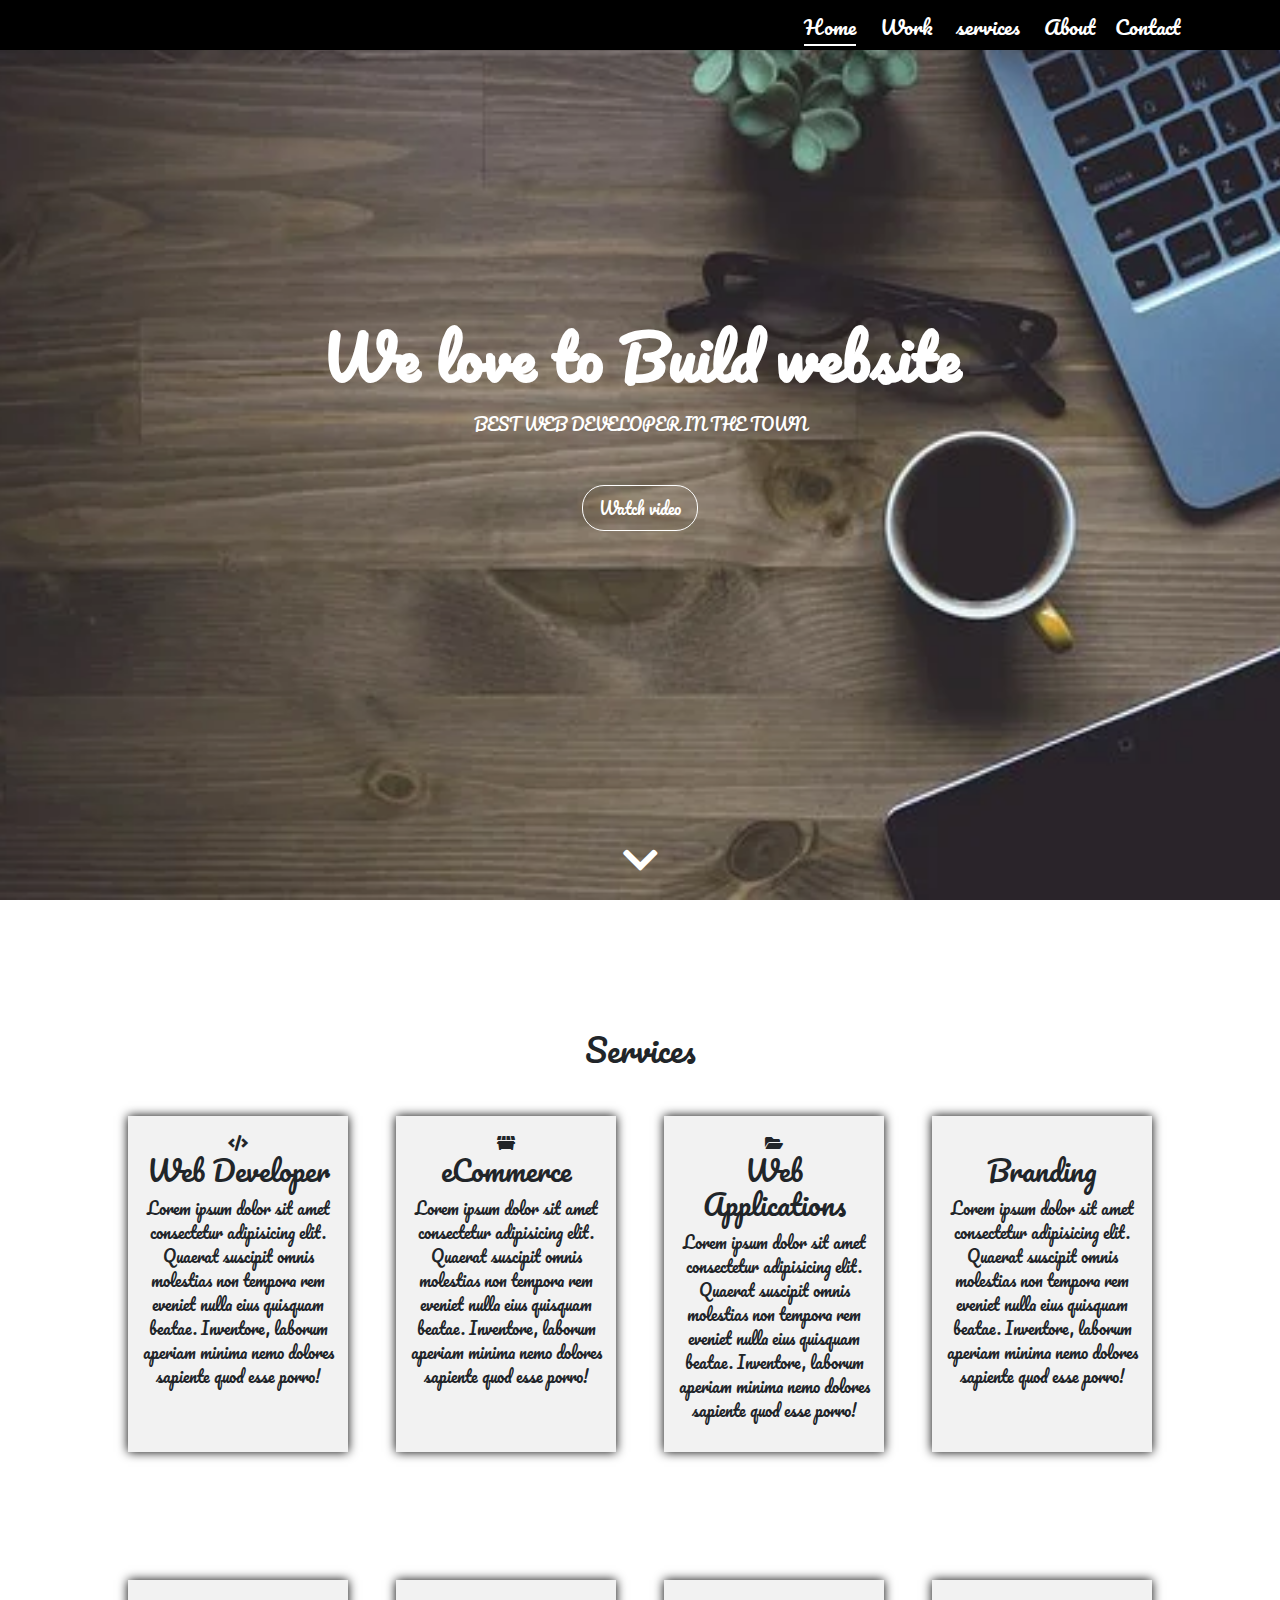
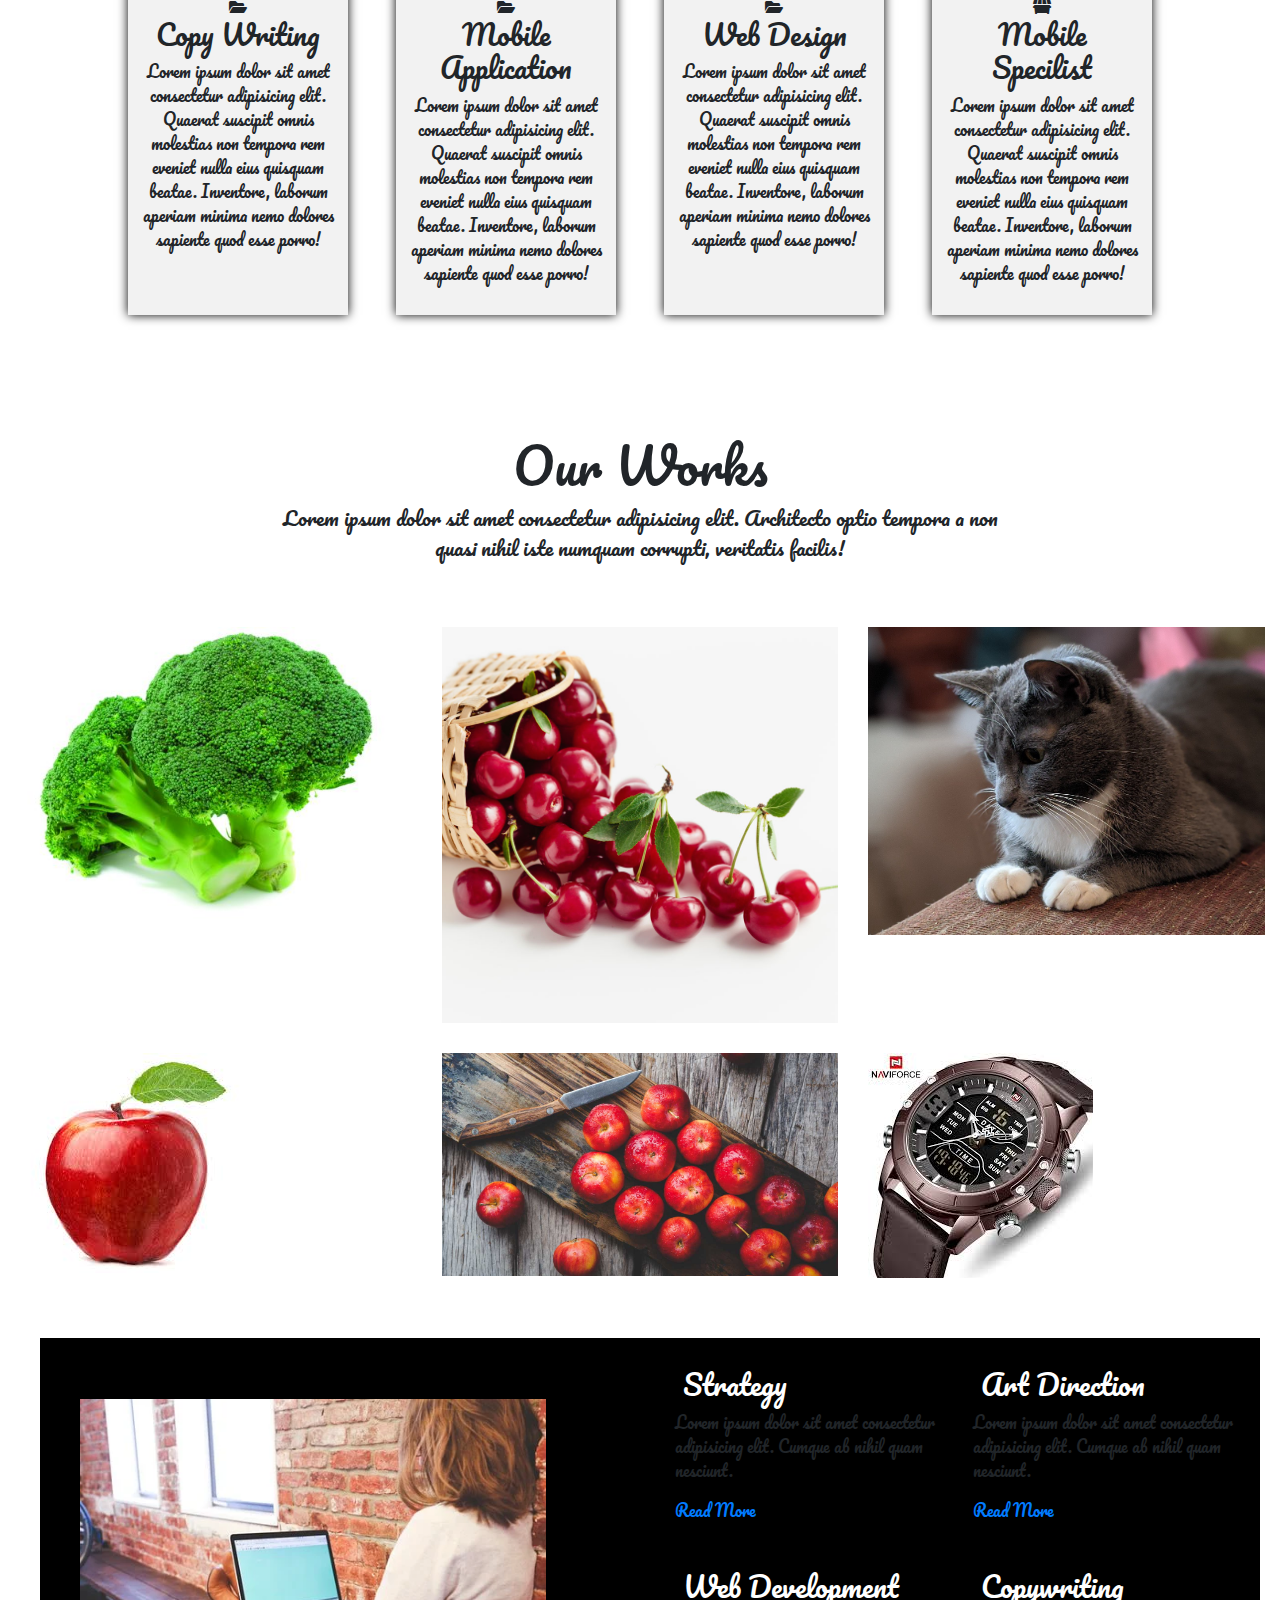
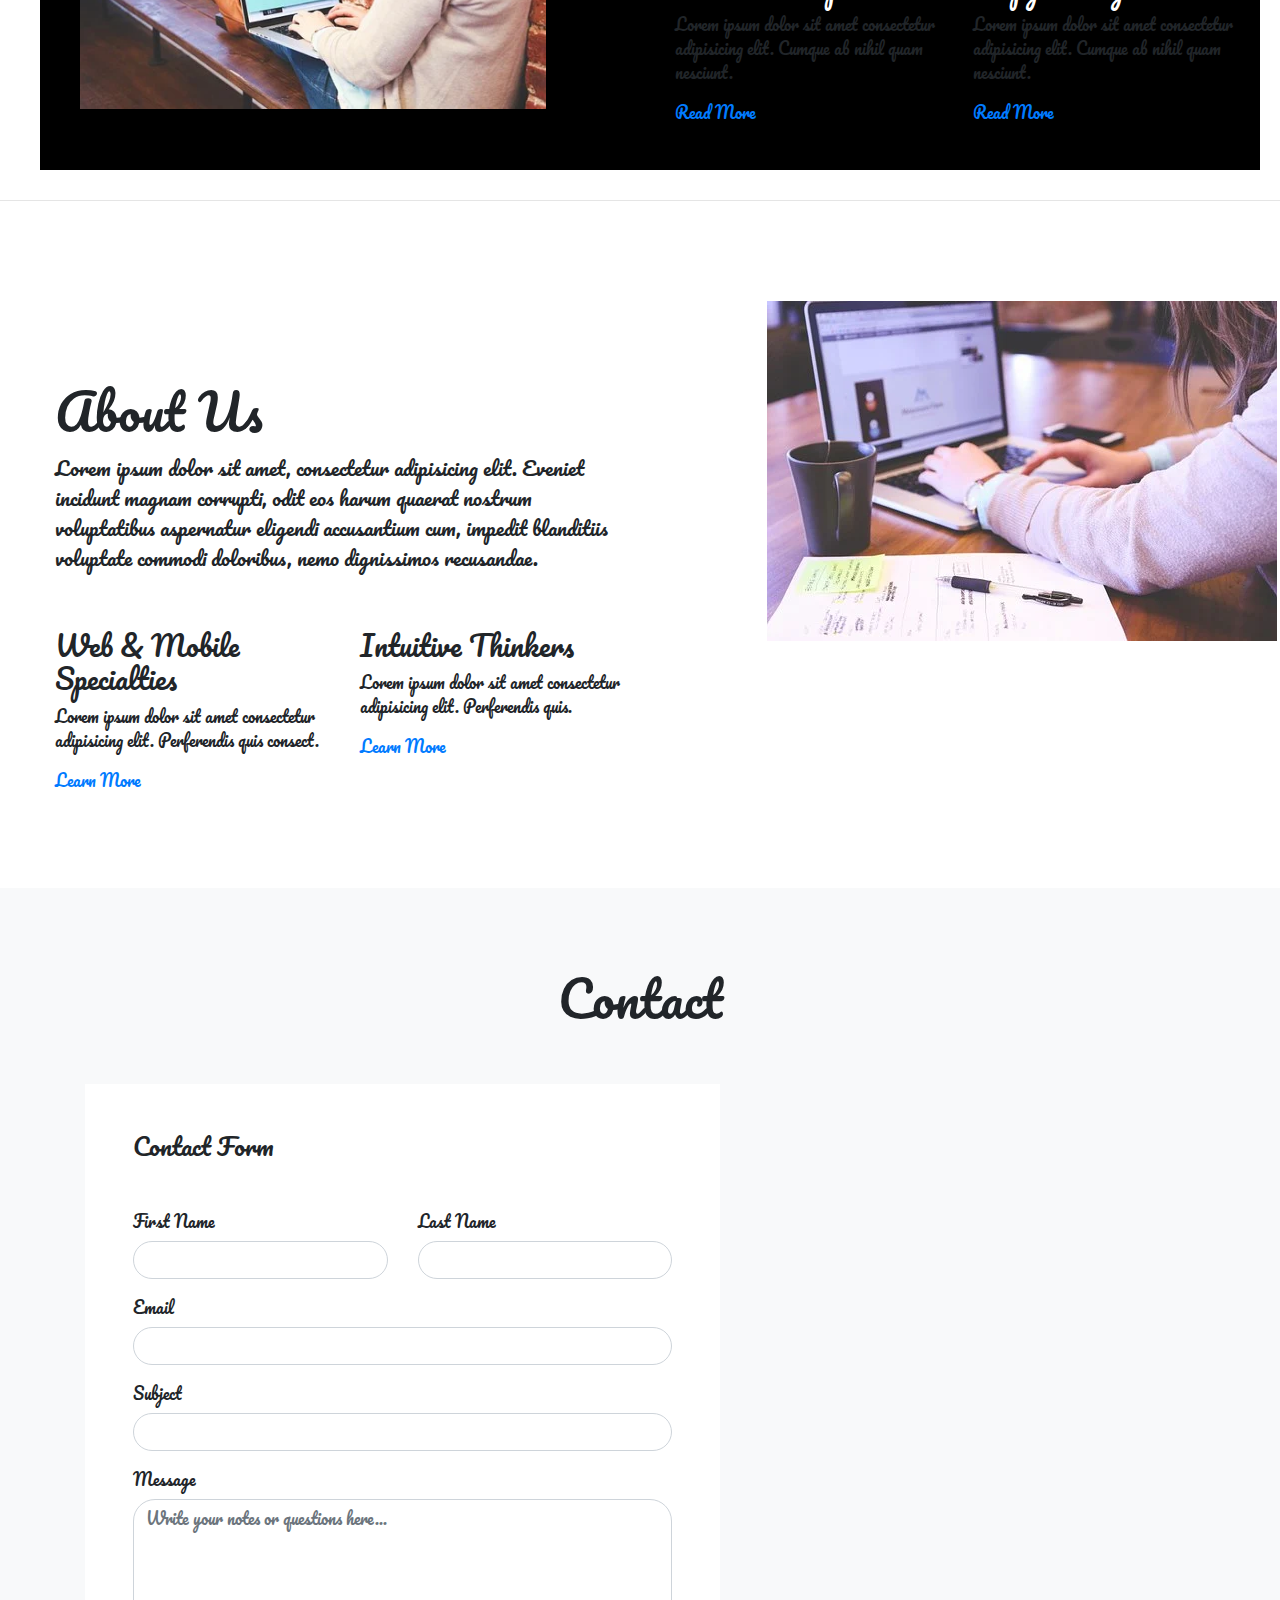
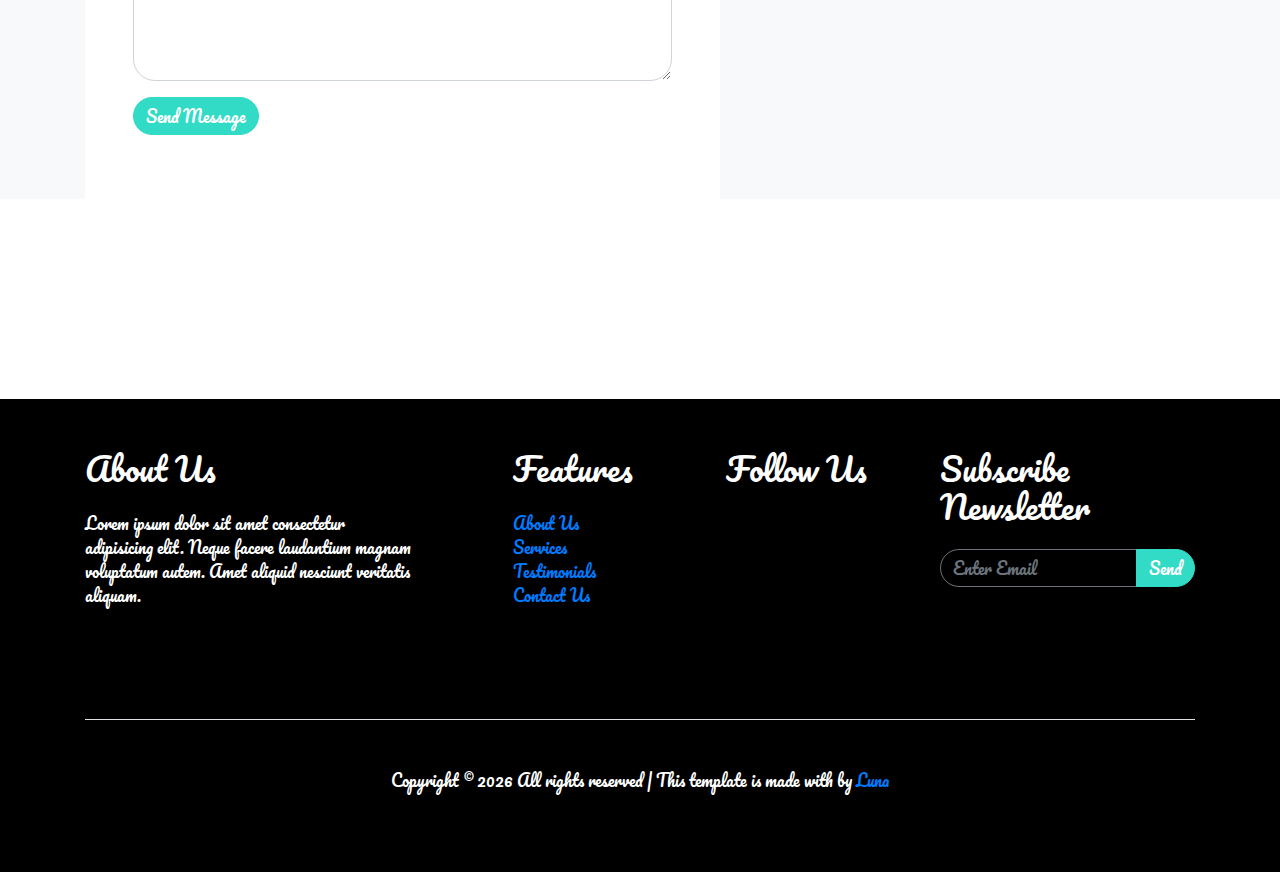
<file: index.html>
<!DOCTYPE html>
<html lang="en">

<head>
    <meta charset="UTF-8">
    <meta name="viewport" content="width=device-width, initial-scale=1.0">
    <title>personal website</title>

    <link rel="stylesheet" href="https://stackpath.bootstrapcdn.com/bootstrap/4.5.2/css/bootstrap.min.css"
        integrity="sha384-JcKb8q3iqJ61gNV9KGb8thSsNjpSL0n8PARn9HuZOnIxN0hoP+VmmDGMN5t9UJ0Z" crossorigin="anonymous">
    <link rel="stylesheet" href="css/all.min.css">
    <link rel="stylesheet" href="css/fontawesome.min.css">
    <link rel="stylesheet" href="style.css">
</head>

<body>
    <header>

        <div class="nav-container">

            <ul>

                <li>
                    <a href="index.html" class="active">Home</a>
                </li>

                <li>
                    <a href="work.html">Work</a>
                </li>

                <li>
                    <a href="services.html">services</a>
                </li>

                <li>
                    <a href="about.html">About</a>


                <li>
                    <a href="contact.html">Contact</a>
                </li>
            </ul>
        </div>
    </header>
    <!-- end of header -->


    <div id="container-bg">
        <div class="content-wrapper">
            <h1 class="main">We love to Build website</h1>
            <p class="text">Best Web Developer In the Town</p>
            <a href="about.html">Watch video</a>
        </div>
        <div class="btn-down">
            <a href="#introduction-section">
                <i class="fas fa-chevron-down"></i>
            </a>

        </div>
    </div>


    <!-- services section -->
    <div id="services-section">
        <h2>Services</h2>


    </div>

    <div id="grid-layout-44">
        <div>
            <i class="fas fa-code"></i>
            <h3>Web Developer</h3>
            <p>Lorem ipsum dolor sit amet consectetur adipisicing elit. Quaerat suscipit omnis molestias non tempora rem
                eveniet nulla eius quisquam beatae. Inventore, laborum aperiam minima nemo dolores sapiente quod esse
                porro!</p>
        </div>

        <div>
            <i class="fas fa-dumpster"></i>
            <h3>eCommerce</h3>
            <p>Lorem ipsum dolor sit amet consectetur adipisicing elit. Quaerat suscipit omnis molestias non tempora rem
                eveniet nulla eius quisquam beatae. Inventore, laborum aperiam minima nemo dolores sapiente quod esse
                porro!</p>
        </div>

        <div>
            <i class="fas fa-folder-open"></i>
            <h3>Web Applications</h3>
            <p>Lorem ipsum dolor sit amet consectetur adipisicing elit. Quaerat suscipit omnis molestias non tempora rem
                eveniet nulla eius quisquam beatae. Inventore, laborum aperiam minima nemo dolores sapiente quod esse
                porro!</p>
        </div>

        <div>
            <i class="fad fa-folder-open"></i>
            <h3>Branding</h3>
            <p>Lorem ipsum dolor sit amet consectetur adipisicing elit. Quaerat suscipit omnis molestias non tempora rem
                eveniet nulla eius quisquam beatae. Inventore, laborum aperiam minima nemo dolores sapiente quod esse
                porro!</p>
        </div>

        <div>
            <i class="fas fa-folder-open"></i>
            <h3>Copy Writing</h3>
            <p>Lorem ipsum dolor sit amet consectetur adipisicing elit. Quaerat suscipit omnis molestias non tempora rem
                eveniet nulla eius quisquam beatae. Inventore, laborum aperiam minima nemo dolores sapiente quod esse
                porro!</p>
        </div>
        <div>
            <i class="fas fa-folder-open"></i>
            <h3>Mobile Application </h3>
            <p>Lorem ipsum dolor sit amet consectetur adipisicing elit. Quaerat suscipit omnis molestias non tempora rem
                eveniet nulla eius quisquam beatae. Inventore, laborum aperiam minima nemo dolores sapiente quod esse
                porro!</p>
        </div>
        <div>
            <i class="fas fa-folder-open"></i>
            <h3>Web Design</h3>
            <p>Lorem ipsum dolor sit amet consectetur adipisicing elit. Quaerat suscipit omnis molestias non tempora rem
                eveniet nulla eius quisquam beatae. Inventore, laborum aperiam minima nemo dolores sapiente quod esse
                porro!</p>
        </div>
        <div>
            <i class="fas fa-dumpster"></i>
            <h3>Mobile Specilist</h3>
            <p>Lorem ipsum dolor sit amet consectetur adipisicing elit. Quaerat suscipit omnis molestias non tempora rem
                eveniet nulla eius quisquam beatae. Inventore, laborum aperiam minima nemo dolores sapiente quod esse
                porro!</p>
        </div>




    </div>
    <!-- end of services  -->

    <section class="site-section">
        <div class="container">
            <div class="row mb-5 justify-content-center">
                <div class="col-md-8 text-center">
                    <h2 class="text-black h1 site-section-heading text-center">Our Works</h2>
                    <p class="lead">Lorem ipsum dolor sit amet consectetur adipisicing elit. Architecto optio tempora a
                        non quasi nihil iste numquam corrupti, veritatis facilis!</p>
                </div>
            </div>
        </div>
        <div class="container-fluid">
            <div class="row">
                <div class="col-md-6 col-lg-4">
                    <a href="img/7.jpg" class="media-1" data-fancybox="gallery">
                        <img src="img/7.jpg" alt="Image" class="img-fluid">
                        <div class="media-1-content">
                            <h2>brocoli</h2>
                            <span class="category">web application</span>
                        </div>
                    </a>
                </div>

                <div class="col-md-6 col-lg-4">
                    <a href="img/11.jpg" class="media-1" data-fancybox="gallery">
                        <img src="img/11.jpg" alt="Image" class="img-fluid">
                        <div class="media-1-content">
                            <h2>cherry</h2>
                            <span class="category">web application</span>
                        </div>
                    </a>
                </div>


                <div class="col-md-6 col-lg-4">
                    <a href="img/2.jpeg" class="media-1" data-fancybox="gallery">
                        <img src="img/2.jpeg" alt="Image" class="img-fluid">
                        <div class="media-1-content">
                            <h2>cat</h2>
                            <span class="category">web application</span>
                        </div>
                    </a>
                </div>

                <div class="col-md-6 col-lg-4">
                    <a href="img/3.jpg" class="media-1" data-fancybox="gallery">
                        <img src="img/3.jpg" alt="Image" class="img-fluid">
                        <div class="media-1-content">
                            <h2>Apple</h2>
                            <span class="category">web application</span>
                        </div>
                    </a>
                </div>

                <div class="col-md-6 col-lg-4">
                    <a href="img/4.jpg" class="media-1" data-fancybox="gallery">
                        <img src="img/4.jpg" alt="Image" class="img-fluid">
                        <div class="media-1-content">
                            <h2>Red apple</h2>
                            <span class="category">web application</span>
                        </div>
                    </a>
                </div>

                <div class="col-md-6 col-lg-4">
                    <a href="img/6.jpg" class="media-1" data-fancybox="gallery">
                        <img src="img/6.jpg" alt="Image" class="img-fluid">
                        <div class="media-1-content">
                            <h2>Design material</h2>
                            <span class="category">web application</span>
                        </div>
                    </a>
                </div>




            </div>
        </div>
    </section>
    <!-- end of work section -->



    <section class="section ft-feature-1">
        <div class="container-bg">
            <div class="row align-items-stretch">
                <div class="col-12 bg-black w-100 ft-feature-1-content">
                    <div class="row align-items-center">
                        <div class="col-lg-5">
                            <img src="img/pic3.webp" alt="Image" class="img-fluid mb-4 mb-lg-0">
                        </div>

                        <div class="col-lg-3 ml-auto">
                            <div class="mb-5">
                                <h3 class="d-flex align-items-center"><span
                                        class="icon icon-beach_access mr-2"></span><span>Strategy</span></h3>
                                <p>Lorem ipsum dolor sit amet consectetur adipisicing elit. Cumque ab nihil quam
                                    nesciunt.</p>
                                <p><a href="#">Read More</a></p>
                            </div>

                            <div>
                                <h3 class="d-flex align-items-center"><span
                                        class="icon icon-build mr-2"></span><span>Web Development</span></h3>
                                <p>Lorem ipsum dolor sit amet consectetur adipisicing elit. Cumque ab nihil quam
                                    nesciunt.</p>
                                <p><a href="#">Read More</a></p>
                            </div>

                        </div>
                        <div class="col-lg-3">
                            <div class="mb-5">
                                <h3 class="d-flex align-items-center"><span
                                        class="icon icon-format_paint mr-2"></span><span>Art Direction</span></h3>
                                <p>Lorem ipsum dolor sit amet consectetur adipisicing elit. Cumque ab nihil quam
                                    nesciunt.</p>
                                <p><a href="#">Read More</a></p>
                            </div>

                            <div>
                                <h3 class="d-flex align-items-center"><span
                                        class="icon icon-question_answer mr-2"></span><span>Copywriting</span></h3>
                                <p>Lorem ipsum dolor sit amet consectetur adipisicing elit. Cumque ab nihil quam
                                    nesciunt.</p>
                                <p><a href="#">Read More</a></p>
                            </div>
                        </div>
                    </div>
                </div>
            </div>
    </section>
    <!-- end of this section -->

    <hr>
    <div class="site-section" id="about-section">
        <div class="container-fluid">
            <div class="row mb-5">
                <div class="col-md-5 ml-auto ml-5 order-md-2" data-aos="fade">
                    <img src="img/pic2.webp" alt="Image" class="img-fluid-rounded">
                </div>
                <div class="col-md-6 order-md-1" data-aos="fade">

                    <div class="row">

                        <div class="col-12">
                            <div class="text-left pb-1">
                                <h2 class="text-black h1 site-section-heading">About Us</h2>

                            </div>
                        </div>
                        <div class="col-12 mb-4">
                            <p class="lead">Lorem ipsum dolor sit amet, consectetur adipisicing elit. Eveniet incidunt
                                magnam corrupti, odit eos harum quaerat nostrum voluptatibus aspernatur eligendi
                                accusantium cum, impedit blanditiis voluptate commodi doloribus, nemo dignissimos
                                recusandae.</p>
                        </div>
                        <div class="col-md-12 mb-md-5 mb-0 col-lg-6">
                            <div class="unit-4">
                                <div class="unit-4-icon mr-4 mb-3"><span class="text-secondary icon-phonelink"></span>
                                </div>
                                <div>
                                    <h3>Web &amp; Mobile Specialties</h3>
                                    <p>Lorem ipsum dolor sit amet consectetur adipisicing elit. Perferendis quis
                                        consect.</p>
                                    <p class="mb-0"><a href="#">Learn More</a></p>
                                </div>
                            </div>
                        </div>
                        <div class="col-md-12 mb-md-5 mb-0 col-lg-6">
                            <div class="unit-4">
                                <div class="unit-4-icon mr-4 mb-3"><span class="text-secondary icon-extension"></span>
                                </div>
                                <div>
                                    <h3>Intuitive Thinkers</h3>
                                    <p>Lorem ipsum dolor sit amet consectetur adipisicing elit. Perferendis quis.</p>
                                    <p class="mb-0"><a href="#">Learn More</a></p>
                                </div>
                            </div>
                        </div>
                    </div>
                </div>

            </div>
        </div>
    </div>

    <!-- end of about section -->

    <section class="site-section bg-light" id="contact-section">
        <div class="container">
            <div class="row mb-5">
                <div class="col-12 text-center">
                    <h2 class="text-black h1 site-section-heading">Contact</h2>

                </div>
            </div>
            <div class="row">
                <div class="col-md-7 md-5">
                    <form action="#" class="p-5 bg-white">

                        <h2 class="h4 text-black mb-5">Contact Form</h2>

                        <div class="row form-group">
                            <div class="col-md-6 mb-3 mb-md-0">
                                <label class="text-black" for="fname">First Name</label>
                                <input type="text" id="fname" class="form-control">
                            </div>
                            <div class="col-md-6">
                                <label class="text-black" for="lname">Last Name</label>
                                <input type="text" id="lname" class="form-control">
                            </div>
                        </div>

                        <div class="row form-group">

                            <div class="col-md-12">
                                <label class="text-black" for="email">Email</label>
                                <input type="email" id="email" class="form-control">
                            </div>
                        </div>

                        <div class="row form-group">

                            <div class="col-md-12">
                                <label class="text-black" for="subject">Subject</label>
                                <input type="subject" id="subject" class="form-control">
                            </div>
                        </div>

                        <div class="row form-group">
                            <div class="col-md-12">
                                <label class="text-black" for="message">Message</label>
                                <textarea name="message" id="message" cols="30" rows="7" class="form-control"
                                    placeholder="Write your notes or questions here..."></textarea>
                            </div>
                        </div>

                        <div class="row form-group">
                            <div class="col-md-12">
                                <input type="submit" value="Send Message" class="btn btn-primary btn-md text-white">
                            </div>
                        </div>


                    </form>
                </div>
            </div>
        </div>

    </section>
    <!-- end of contact section -->



    <footer class="site-footer" id="footer-section">
        <div class="container">
            <div class="row">
                <div class="col-md-9">
                    <div class="row">
                        <div class="col-md-5">
                            <h2 class="footer-heading mb-4">About Us</h2>
                            <p>Lorem ipsum dolor sit amet consectetur adipisicing elit. Neque facere laudantium magnam
                                voluptatum autem. Amet aliquid nesciunt veritatis aliquam.</p>
                        </div>
                        <div class="col-md-3 ml-auto">
                            <h2 class="footer-heading mb-4">Features</h2>
                            <ul class="list-unstyled">
                                <li><a href="#">About Us</a></li>
                                <li><a href="#">Services</a></li>
                                <li><a href="#">Testimonials</a></li>
                                <li><a href="#">Contact Us</a></li>
                            </ul>
                        </div>
                        <div class="col-md-3">
                            <h2 class="footer-heading mb-4">Follow Us</h2>
                            <a href="#" class="pl-0 pr-3"><span class="icon-facebook"></span></a>
                            <a href="#" class="pl-3 pr-3"><span class="icon-twitter"></span></a>
                            <a href="#" class="pl-3 pr-3"><span class="icon-instagram"></span></a>
                            <a href="#" class="pl-3 pr-3"><span class="icon-linkedin"></span></a>
                        </div>
                    </div>
                </div>
                <div class="col-md-3">
                    <h2 class="footer-heading mb-4">Subscribe Newsletter</h2>
                    <form action="#" method="post">
                        <div class="input-group mb-3">
                            <input type="text" class="form-control border-secondary text-white bg-transparent"
                                placeholder="Enter Email" aria-label="Enter Email" aria-describedby="button-addon2">
                            <div class="input-group-append">
                                <button class="btn btn-primary text-white" type="button"
                                    id="button-addon2">Send</button>
                            </div>
                        </div>
                    </form>
                </div>
            </div>
            <div class="row pt-5 mt-5 text-center">
                <div class="col-md-12">
                    <div class="border-top pt-5">
                        <p>
                            <!-- Link back to Colorlib can't be removed. Template is licensed under CC BY 3.0. -->
                            Copyright &copy;
                            <script>document.write(new Date().getFullYear());</script> All rights reserved | This
                            template is made with <i class="icon-heart text-danger" aria-hidden="true"></i> by <a
                                href="https://colorlib.com" target="_blank">Luna</a>
                            <!-- Link back to Colorlib can't be removed. Template is licensed under CC BY 3.0. -->
                        </p>
                    </div>
                </div>

            </div>
        </div>
    </footer>








    <script src="https://code.jquery.com/jquery-3.5.1.slim.min.js"
        integrity="sha384-DfXdz2htPH0lsSSs5nCTpuj/zy4C+OGpamoFVy38MVBnE+IbbVYUew+OrCXaRkfj"
        crossorigin="anonymous"></script>
    <script src="https://cdn.jsdelivr.net/npm/popper.js@1.16.1/dist/umd/popper.min.js"
        integrity="sha384-9/reFTGAW83EW2RDu2S0VKaIzap3H66lZH81PoYlFhbGU+6BZp6G7niu735Sk7lN"
        crossorigin="anonymous"></script>
    <script src="https://stackpath.bootstrapcdn.com/bootstrap/4.5.2/js/bootstrap.min.js"
        integrity="sha384-B4gt1jrGC7Jh4AgTPSdUtOBvfO8shuf57BaghqFfPlYxofvL8/KUEfYiJOMMV+rV"
        crossorigin="anonymous"></script>
</body>

</html>
</file>
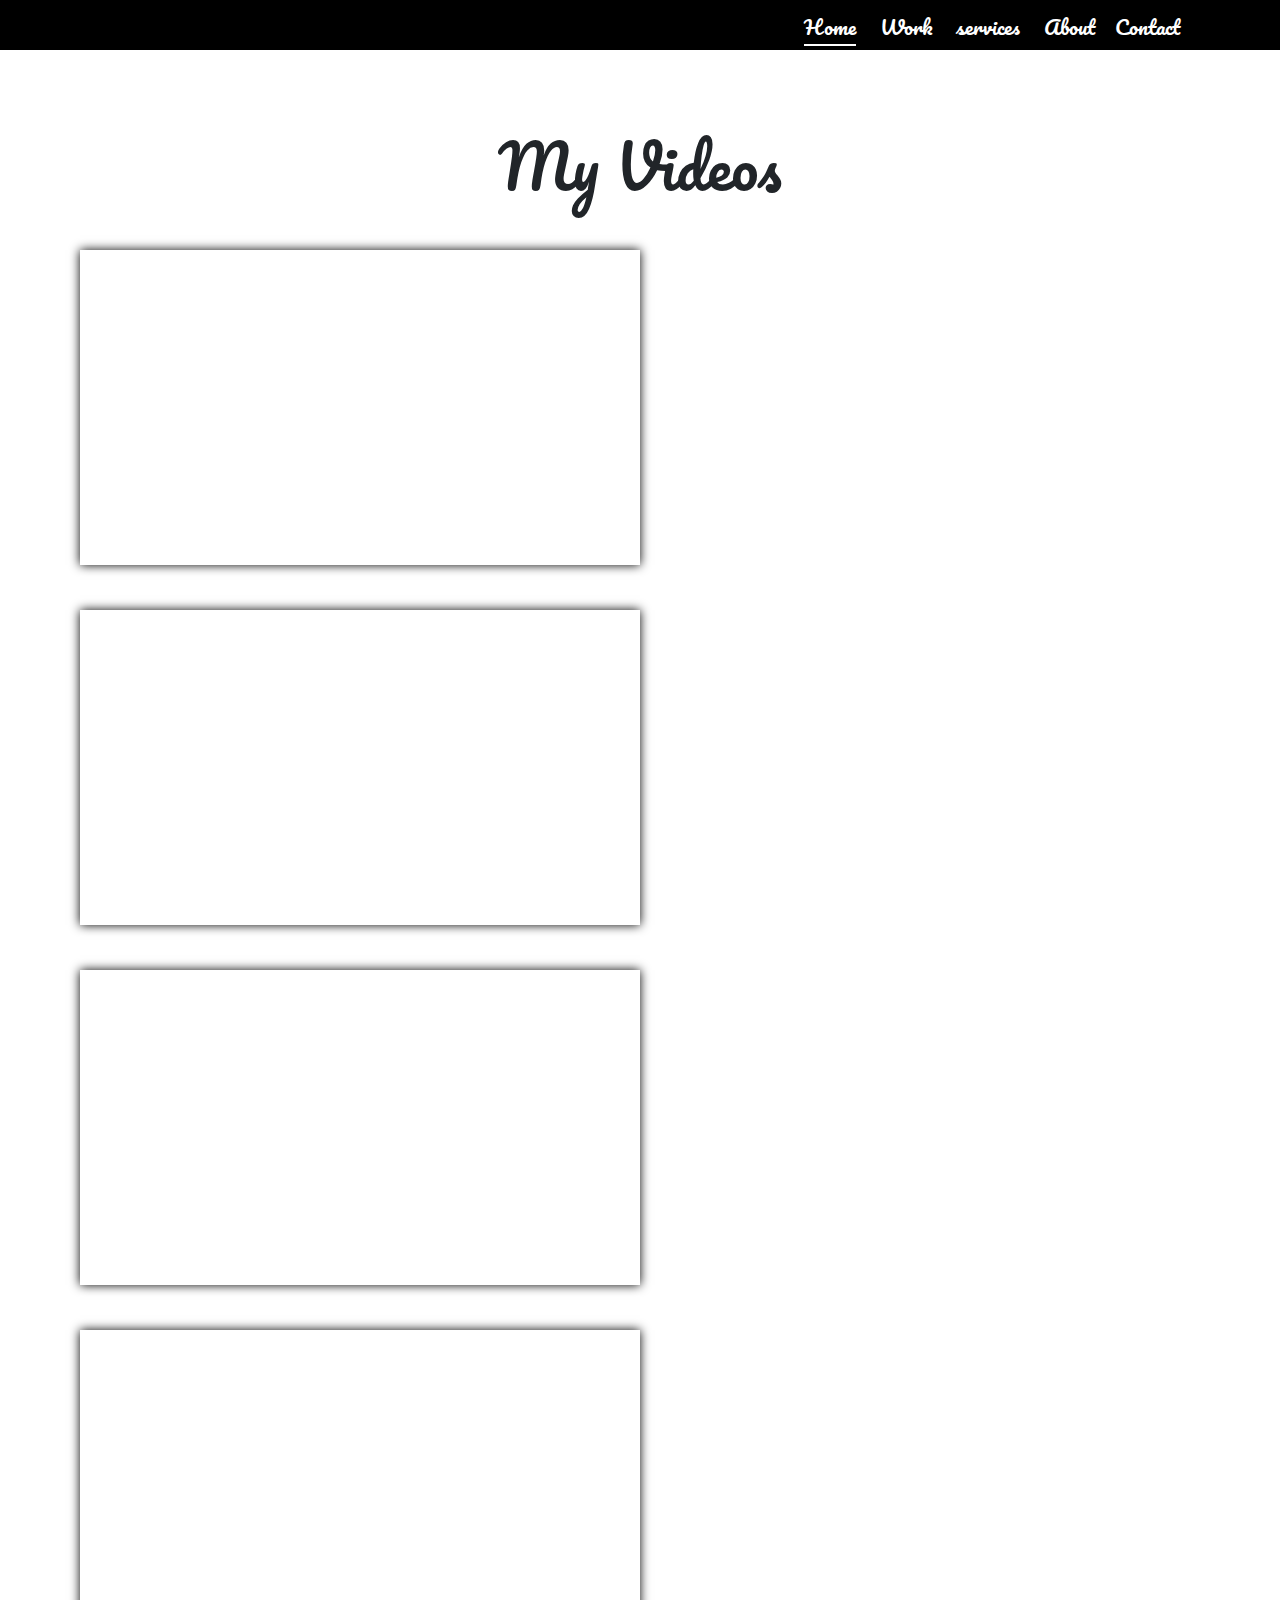
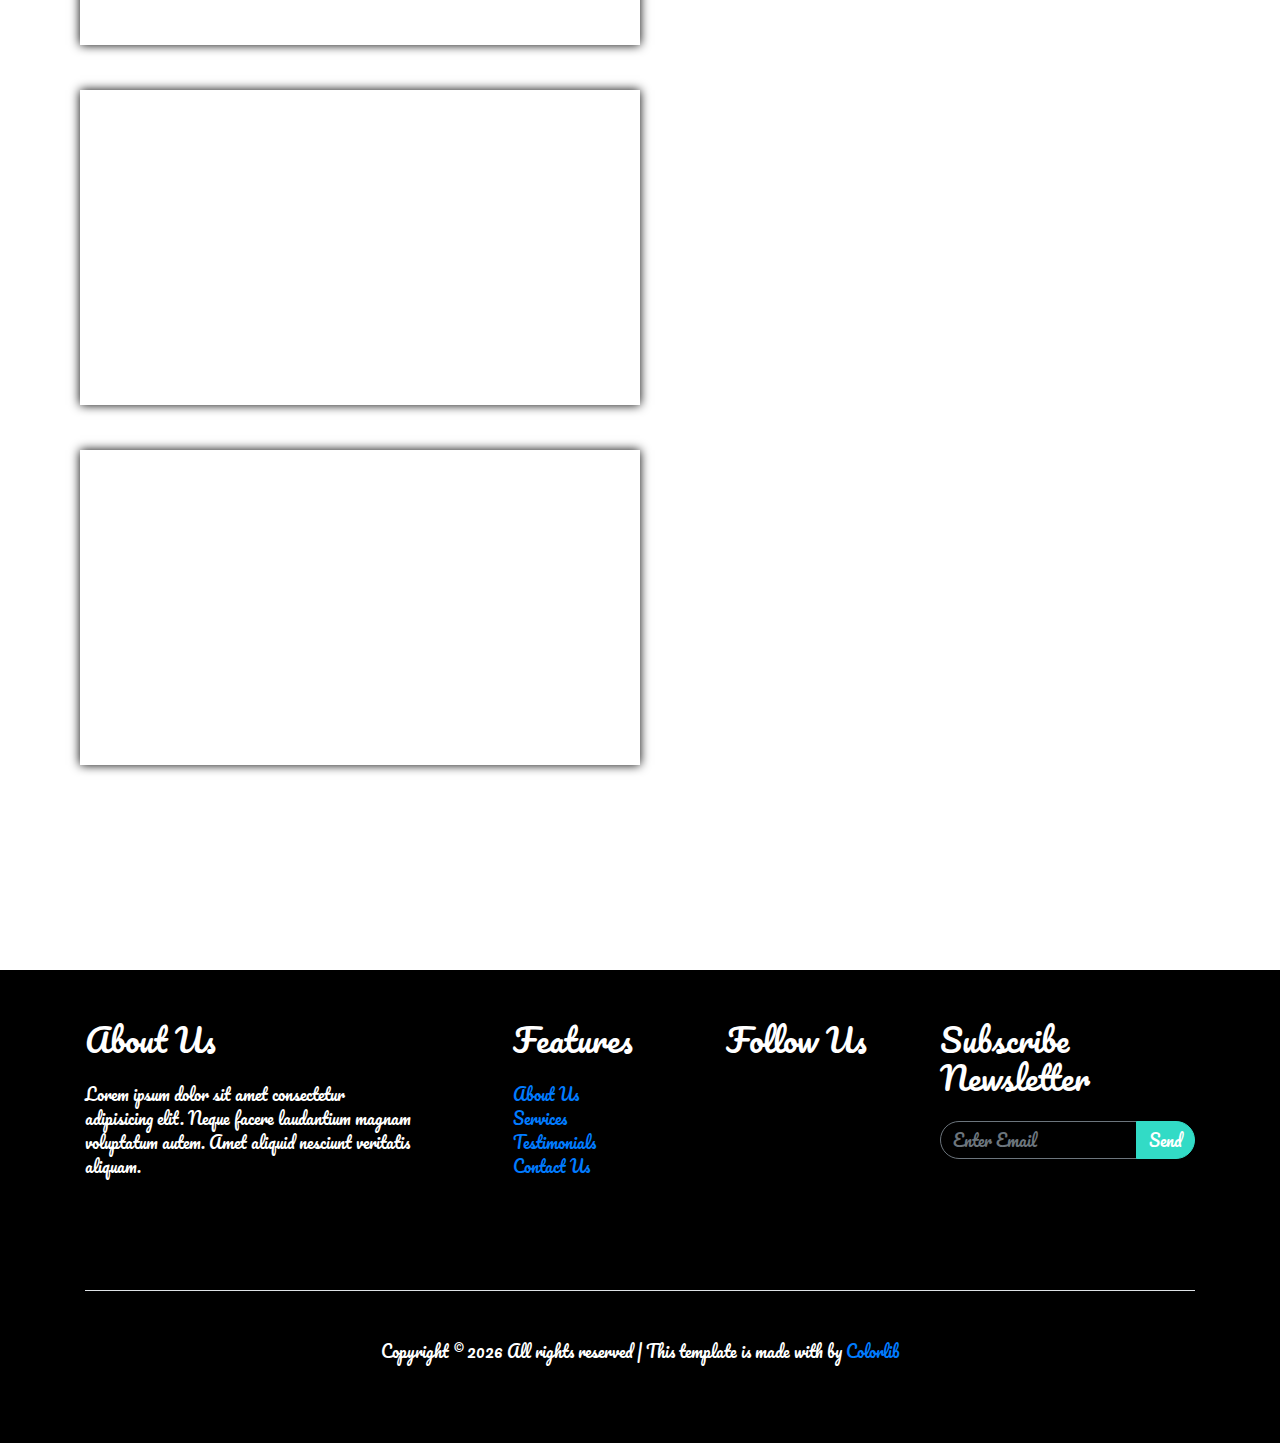
<file: about.html>
<!DOCTYPE html>
<html lang="en">

<head>
    <meta charset="UTF-8">
    <meta name="viewport" content="width=device-width, initial-scale=1.0">
    <title>personal website</title>

    <link rel="stylesheet" href="https://stackpath.bootstrapcdn.com/bootstrap/4.5.2/css/bootstrap.min.css"
        integrity="sha384-JcKb8q3iqJ61gNV9KGb8thSsNjpSL0n8PARn9HuZOnIxN0hoP+VmmDGMN5t9UJ0Z" crossorigin="anonymous">
    <link rel="stylesheet" href="css/all.min.css">
    <link rel="stylesheet" href="css/fontawesome.min.css">
    <link rel="stylesheet" href="style.css">
</head>

<body>
    <header>
        <div class="nav-container">
            <ul>
                <li>
                    <a href="index.html" class="active">Home</a>
                </li>

                <li>
                    <a href="work.html">Work</a>
                </li>

                <li>
                    <a href="services.html">services</a>
                </li>

                <li>
                    <a href="about.html">About</a>
                    

                <li>
                    <a href="contact.html">Contact</a>
                </li>
            </ul>
        </div>
    </header>
 <!-- end of header -->


 <div id="content-video">
     <h2 class="sect">My Videos</h2>
     <!-- <div id="grid-layout-22"> -->
         <!-- <div> -->
     <iframe width="560" height="315" src="https://www.youtube.com/embed/oyk0WPTQlhg" frameborder="0" allow="accelerometer; autoplay; clipboard-write; encrypted-media; gyroscope; picture-in-picture" allowfullscreen></iframe>

     <iframe width="560" height="315" src="https://www.youtube.com/embed/KQOAVZew5l8" frameborder="0" allow="accelerometer; autoplay; clipboard-write; encrypted-media; gyroscope; picture-in-picture" allowfullscreen></iframe>

     <iframe width="560" height="315" src="https://www.youtube.com/embed/Q66OMce-vl8" frameborder="0" allow="accelerometer; autoplay; clipboard-write; encrypted-media; gyroscope; picture-in-picture" allowfullscreen></iframe>

     <iframe width="560" height="315" src="https://www.youtube.com/embed/FEkwz0XuHkY" frameborder="0" allow="accelerometer; autoplay; clipboard-write; encrypted-media; gyroscope; picture-in-picture" allowfullscreen></iframe>

     <iframe width="560" height="315" src="https://www.youtube.com/embed/pc3M3cH6iJo" frameborder="0" allow="accelerometer; autoplay; clipboard-write; encrypted-media; gyroscope; picture-in-picture" allowfullscreen></iframe>

     <iframe width="560" height="315" src="https://www.youtube.com/embed/pc3M3cH6iJo" frameborder="0" allow="accelerometer; autoplay; clipboard-write; encrypted-media; gyroscope; picture-in-picture" allowfullscreen></iframe>
     <!-- </div> -->
     <!-- </div> -->
 </div>
 


 <footer class="site-footer" id="footer-section">
    <div class="container">
        <div class="row">
            <div class="col-md-9">
                <div class="row">
                    <div class="col-md-5">
                        <h2 class="footer-heading mb-4">About Us</h2>
                        <p>Lorem ipsum dolor sit amet consectetur adipisicing elit. Neque facere laudantium magnam
                            voluptatum autem. Amet aliquid nesciunt veritatis aliquam.</p>
                    </div>
                    <div class="col-md-3 ml-auto">
                        <h2 class="footer-heading mb-4">Features</h2>
                        <ul class="list-unstyled">
                            <li><a href="#">About Us</a></li>
                            <li><a href="#">Services</a></li>
                            <li><a href="#">Testimonials</a></li>
                            <li><a href="#">Contact Us</a></li>
                        </ul>
                    </div>
                    <div class="col-md-3">
                        <h2 class="footer-heading mb-4">Follow Us</h2>
                        <a href="#" class="pl-0 pr-3"><span class="icon-facebook"></span></a>
                        <a href="#" class="pl-3 pr-3"><span class="icon-twitter"></span></a>
                        <a href="#" class="pl-3 pr-3"><span class="icon-instagram"></span></a>
                        <a href="#" class="pl-3 pr-3"><span class="icon-linkedin"></span></a>
                    </div>
                </div>
            </div>
            <div class="col-md-3">
                <h2 class="footer-heading mb-4">Subscribe Newsletter</h2>
                <form action="#" method="post">
                    <div class="input-group mb-3">
                        <input type="text" class="form-control border-secondary text-white bg-transparent"
                            placeholder="Enter Email" aria-label="Enter Email" aria-describedby="button-addon2">
                        <div class="input-group-append">
                            <button class="btn btn-primary text-white" type="button"
                                id="button-addon2">Send</button>
                        </div>
                    </div>
                </form>
            </div>
        </div>
        <div class="row pt-5 mt-5 text-center">
            <div class="col-md-12">
                <div class="border-top pt-5">
                    <p>
                        <!-- Link back to Colorlib can't be removed. Template is licensed under CC BY 3.0. -->
                        Copyright &copy;
                        <script>document.write(new Date().getFullYear());</script> All rights reserved | This
                        template is made with <i class="icon-heart text-danger" aria-hidden="true"></i> by <a
                            href="https://colorlib.com" target="_blank">Colorlib</a>
                        <!-- Link back to Colorlib can't be removed. Template is licensed under CC BY 3.0. -->
                    </p>
                </div>
            </div>

        </div>
    </div>
</footer>













    <script src="https://code.jquery.com/jquery-3.5.1.slim.min.js"
        integrity="sha384-DfXdz2htPH0lsSSs5nCTpuj/zy4C+OGpamoFVy38MVBnE+IbbVYUew+OrCXaRkfj"
        crossorigin="anonymous"></script>
    <script src="https://cdn.jsdelivr.net/npm/popper.js@1.16.1/dist/umd/popper.min.js"
        integrity="sha384-9/reFTGAW83EW2RDu2S0VKaIzap3H66lZH81PoYlFhbGU+6BZp6G7niu735Sk7lN"
        crossorigin="anonymous"></script>
    <script src="https://stackpath.bootstrapcdn.com/bootstrap/4.5.2/js/bootstrap.min.js"
        integrity="sha384-B4gt1jrGC7Jh4AgTPSdUtOBvfO8shuf57BaghqFfPlYxofvL8/KUEfYiJOMMV+rV"
        crossorigin="anonymous"></script>
</body>

</html>
</file>
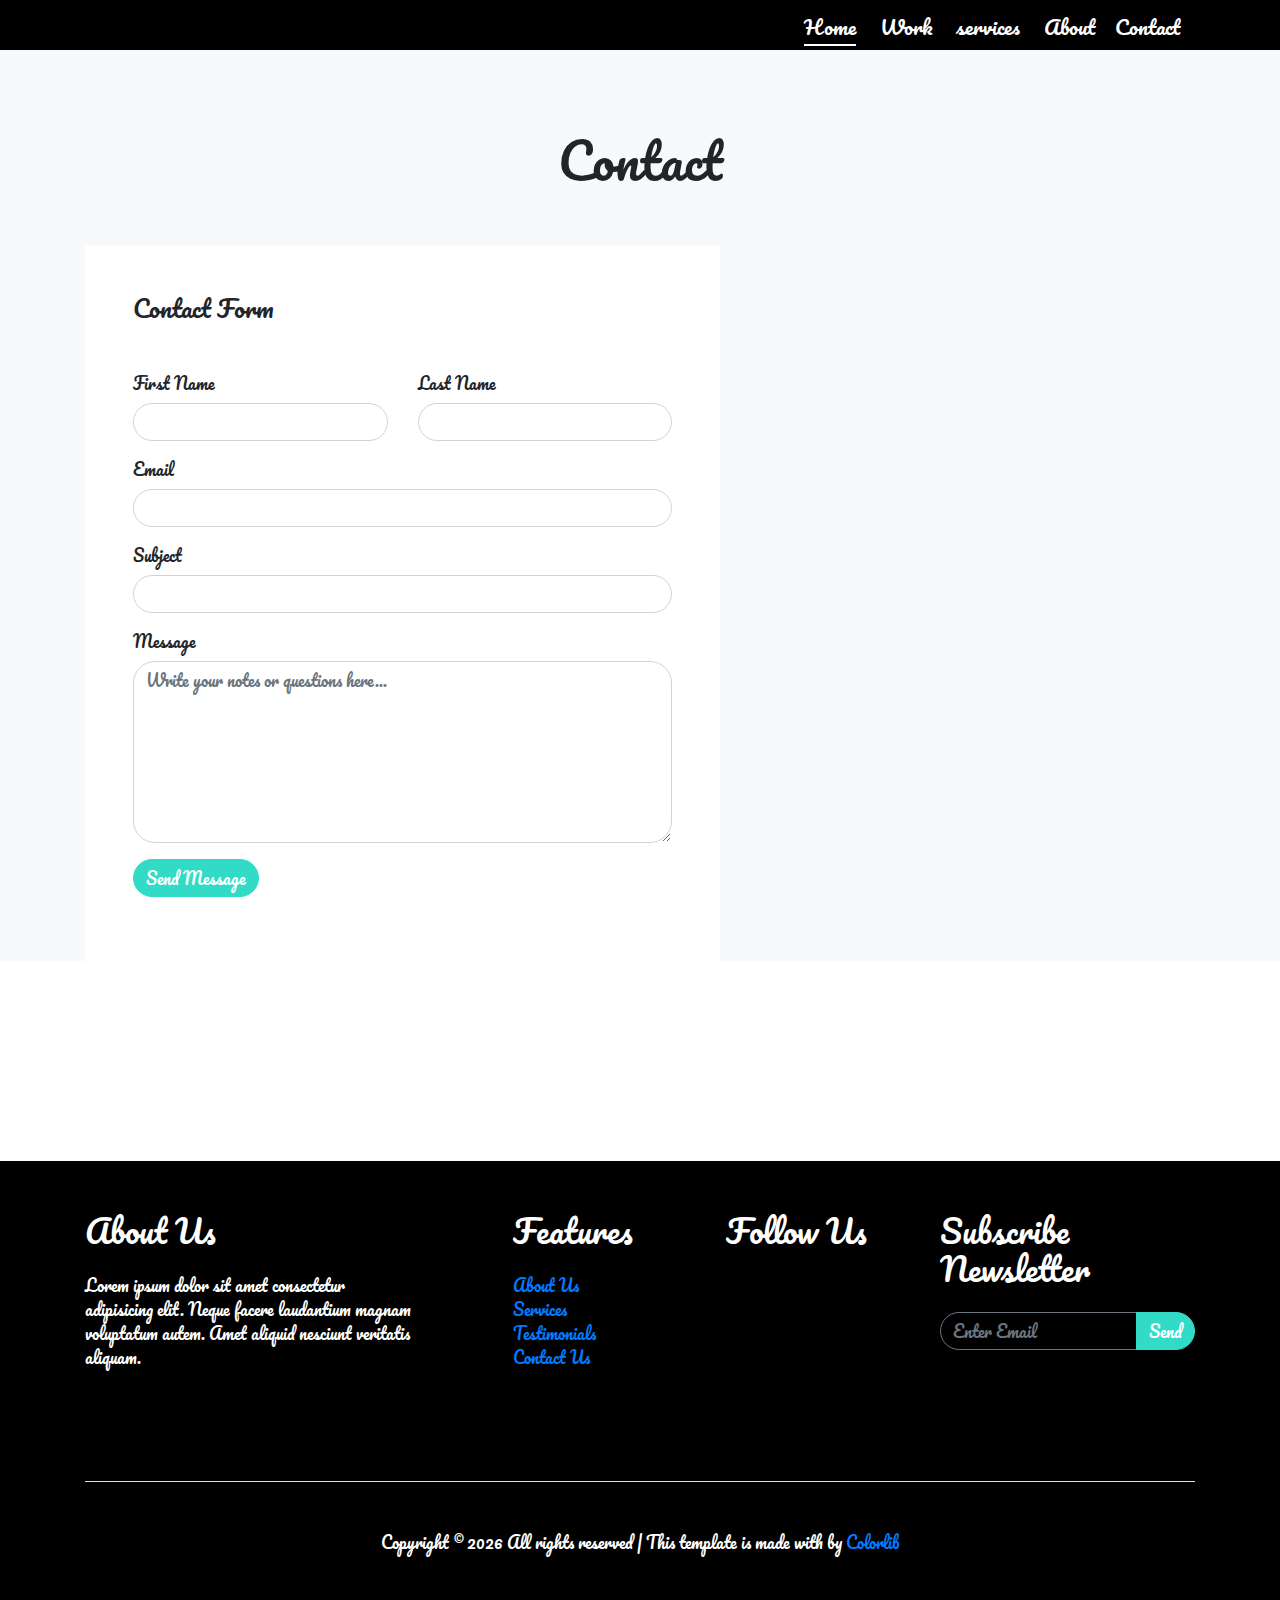
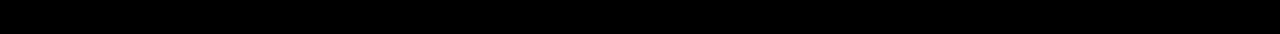
<file: contact.html>
<!DOCTYPE html>
<html lang="en">

<head>
    <meta charset="UTF-8">
    <meta name="viewport" content="width=device-width, initial-scale=1.0">
    <title>personal website</title>

    <link rel="stylesheet" href="https://stackpath.bootstrapcdn.com/bootstrap/4.5.2/css/bootstrap.min.css"
        integrity="sha384-JcKb8q3iqJ61gNV9KGb8thSsNjpSL0n8PARn9HuZOnIxN0hoP+VmmDGMN5t9UJ0Z" crossorigin="anonymous">
    <link rel="stylesheet" href="css/all.min.css">
    <link rel="stylesheet" href="css/fontawesome.min.css">
    <link rel="stylesheet" href="style.css">
</head>

<body>
    <header>

        <div class="nav-container">

            <ul>

                <li>
                    <a href="index.html" class="active">Home</a>
                </li>

                <li>
                    <a href="work.html">Work</a>
                </li>

                <li>
                    <a href="services.html">services</a>
                </li>

                <li>
                    <a href="about.html">About</a>


                <li>
                    <a href="contact.html">Contact</a>
                </li>
            </ul>
        </div>
    </header>
    <!-- end of header -->



    <section class="site-section bg-light" id="contact-section">
        <div class="container">
            <div class="row mb-5">
                <div class="col-12 text-center">
                    <h2 class="text-black h1 site-section-heading">Contact</h2>

                </div>
            </div>
            <div class="row">
                <div class="col-md-7 md-5">
                    <form action="#" class="p-5 bg-white">

                        <h2 class="h4 text-black mb-5">Contact Form</h2>

                        <div class="row form-group">
                            <div class="col-md-6 mb-3 mb-md-0">
                                <label class="text-black" for="fname">First Name</label>
                                <input type="text" id="fname" class="form-control">
                            </div>
                            <div class="col-md-6">
                                <label class="text-black" for="lname">Last Name</label>
                                <input type="text" id="lname" class="form-control">
                            </div>
                        </div>

                        <div class="row form-group">

                            <div class="col-md-12">
                                <label class="text-black" for="email">Email</label>
                                <input type="email" id="email" class="form-control">
                            </div>
                        </div>

                        <div class="row form-group">

                            <div class="col-md-12">
                                <label class="text-black" for="subject">Subject</label>
                                <input type="subject" id="subject" class="form-control">
                            </div>
                        </div>

                        <div class="row form-group">
                            <div class="col-md-12">
                                <label class="text-black" for="message">Message</label>
                                <textarea name="message" id="message" cols="30" rows="7" class="form-control"
                                    placeholder="Write your notes or questions here..."></textarea>
                            </div>
                        </div>

                        <div class="row form-group">
                            <div class="col-md-12">
                                <input type="submit" value="Send Message" class="btn btn-primary btn-md text-white">
                            </div>
                        </div>


                    </form>
                </div>
            </div>
        </div>

    </section>




    <footer class="site-footer" id="footer-section">
        <div class="container">
            <div class="row">
                <div class="col-md-9">
                    <div class="row">
                        <div class="col-md-5">
                            <h2 class="footer-heading mb-4">About Us</h2>
                            <p>Lorem ipsum dolor sit amet consectetur adipisicing elit. Neque facere laudantium magnam
                                voluptatum autem. Amet aliquid nesciunt veritatis aliquam.</p>
                        </div>
                        <div class="col-md-3 ml-auto">
                            <h2 class="footer-heading mb-4">Features</h2>
                            <ul class="list-unstyled">
                                <li><a href="#">About Us</a></li>
                                <li><a href="#">Services</a></li>
                                <li><a href="#">Testimonials</a></li>
                                <li><a href="#">Contact Us</a></li>
                            </ul>
                        </div>
                        <div class="col-md-3">
                            <h2 class="footer-heading mb-4">Follow Us</h2>
                            <a href="#" class="pl-0 pr-3"><span class="icon-facebook"></span></a>
                            <a href="#" class="pl-3 pr-3"><span class="icon-twitter"></span></a>
                            <a href="#" class="pl-3 pr-3"><span class="icon-instagram"></span></a>
                            <a href="#" class="pl-3 pr-3"><span class="icon-linkedin"></span></a>
                        </div>
                    </div>
                </div>
                <div class="col-md-3">
                    <h2 class="footer-heading mb-4">Subscribe Newsletter</h2>
                    <form action="#" method="post">
                        <div class="input-group mb-3">
                            <input type="text" class="form-control border-secondary text-white bg-transparent"
                                placeholder="Enter Email" aria-label="Enter Email" aria-describedby="button-addon2">
                            <div class="input-group-append">
                                <button class="btn btn-primary text-white" type="button"
                                    id="button-addon2">Send</button>
                            </div>
                        </div>
                    </form>
                </div>
            </div>
            <div class="row pt-5 mt-5 text-center">
                <div class="col-md-12">
                    <div class="border-top pt-5">
                        <p>
                            <!-- Link back to Colorlib can't be removed. Template is licensed under CC BY 3.0. -->
                            Copyright &copy;
                            <script>document.write(new Date().getFullYear());</script> All rights reserved | This
                            template is made with <i class="icon-heart text-danger" aria-hidden="true"></i> by <a
                                href="https://colorlib.com" target="_blank">Colorlib</a>
                            <!-- Link back to Colorlib can't be removed. Template is licensed under CC BY 3.0. -->
                        </p>
                    </div>
                </div>

            </div>
        </div>
    </footer>























    <script src="https://code.jquery.com/jquery-3.5.1.slim.min.js"
        integrity="sha384-DfXdz2htPH0lsSSs5nCTpuj/zy4C+OGpamoFVy38MVBnE+IbbVYUew+OrCXaRkfj"
        crossorigin="anonymous"></script>
    <script src="https://cdn.jsdelivr.net/npm/popper.js@1.16.1/dist/umd/popper.min.js"
        integrity="sha384-9/reFTGAW83EW2RDu2S0VKaIzap3H66lZH81PoYlFhbGU+6BZp6G7niu735Sk7lN"
        crossorigin="anonymous"></script>
    <script src="https://stackpath.bootstrapcdn.com/bootstrap/4.5.2/js/bootstrap.min.js"
        integrity="sha384-B4gt1jrGC7Jh4AgTPSdUtOBvfO8shuf57BaghqFfPlYxofvL8/KUEfYiJOMMV+rV"
        crossorigin="anonymous"></script>
</body>

</html>
</file>
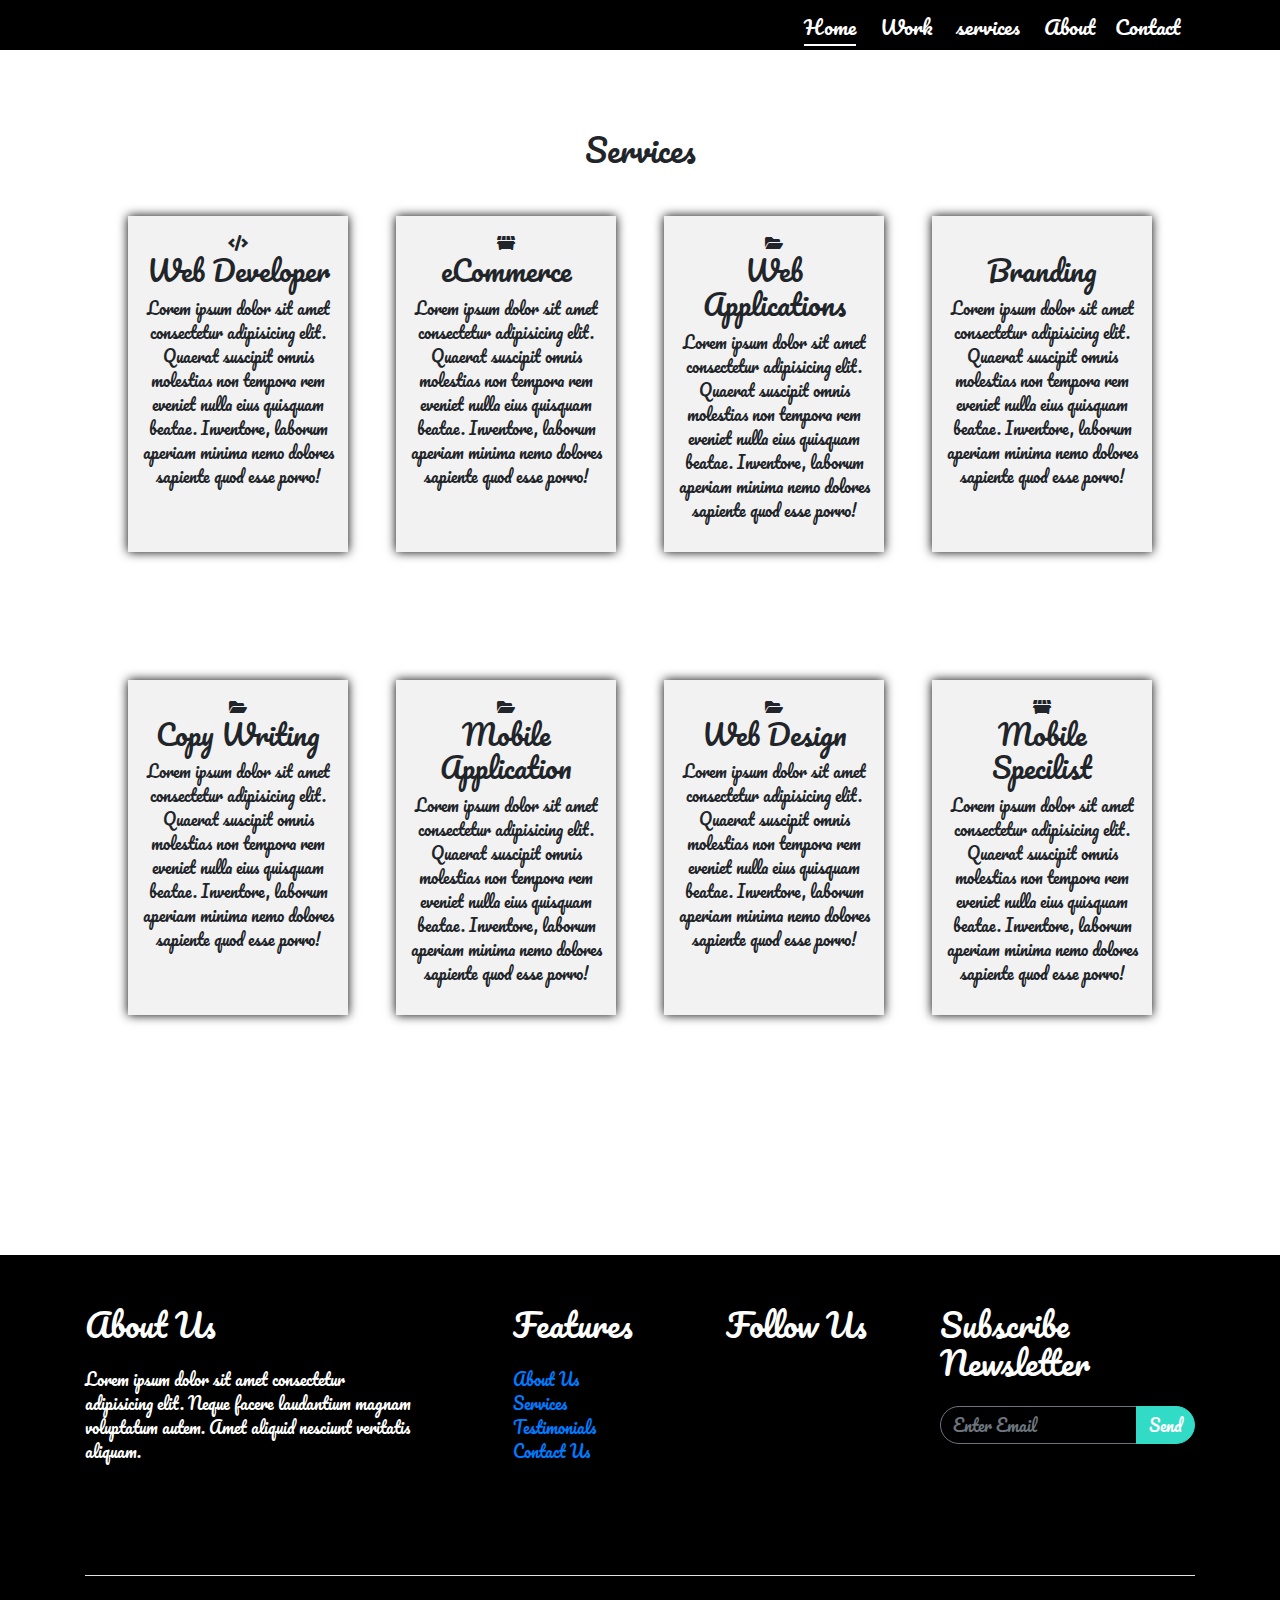
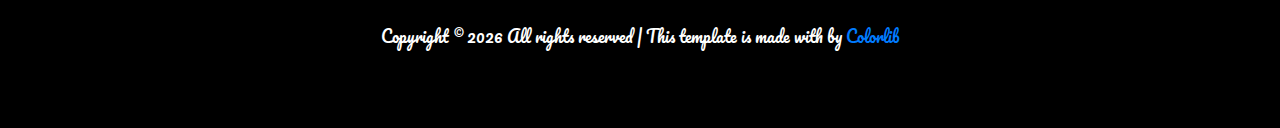
<file: services.html>
<!DOCTYPE html>
<html lang="en">

<head>
    <meta charset="UTF-8">
    <meta name="viewport" content="width=device-width, initial-scale=1.0">
    <title>personal website</title>

    <link rel="stylesheet" href="https://stackpath.bootstrapcdn.com/bootstrap/4.5.2/css/bootstrap.min.css"
        integrity="sha384-JcKb8q3iqJ61gNV9KGb8thSsNjpSL0n8PARn9HuZOnIxN0hoP+VmmDGMN5t9UJ0Z" crossorigin="anonymous">
    <link rel="stylesheet" href="css/all.min.css">
    <link rel="stylesheet" href="css/fontawesome.min.css">
    <link rel="stylesheet" href="style.css">
</head>

<body>
    <header>

        <div class="nav-container">

            <ul>

                <li>
                    <a href="index.html" class="active">Home</a>
                </li>

                <li>
                    <a href="work.html">Work</a>
                </li>

                <li>
                    <a href="services.html">services</a>
                </li>

                <li>
                    <a href="about.html">About</a>


                <li>
                    <a href="contact.html">Contact</a>
                </li>
            </ul>
        </div>
    </header>
    <!-- end of header -->
<!-- services section -->
<div id="services-section">
    <h2>Services</h2>


</div>

<div id="grid-layout-44">
    <div>
        <i class="fas fa-code"></i>
        <h3>Web Developer</h3>
        <p>Lorem ipsum dolor sit amet consectetur adipisicing elit. Quaerat suscipit omnis molestias non tempora rem
            eveniet nulla eius quisquam beatae. Inventore, laborum aperiam minima nemo dolores sapiente quod esse
            porro!</p>
    </div>

    <div>
        <i class="fas fa-dumpster"></i>
        <h3>eCommerce</h3>
        <p>Lorem ipsum dolor sit amet consectetur adipisicing elit. Quaerat suscipit omnis molestias non tempora rem
            eveniet nulla eius quisquam beatae. Inventore, laborum aperiam minima nemo dolores sapiente quod esse
            porro!</p>
    </div>

    <div>
        <i class="fas fa-folder-open"></i>
        <h3>Web Applications</h3>
        <p>Lorem ipsum dolor sit amet consectetur adipisicing elit. Quaerat suscipit omnis molestias non tempora rem
            eveniet nulla eius quisquam beatae. Inventore, laborum aperiam minima nemo dolores sapiente quod esse
            porro!</p>
    </div>

    <div>
        <i class="fad fa-folder-open"></i>
        <h3>Branding</h3>
        <p>Lorem ipsum dolor sit amet consectetur adipisicing elit. Quaerat suscipit omnis molestias non tempora rem
            eveniet nulla eius quisquam beatae. Inventore, laborum aperiam minima nemo dolores sapiente quod esse
            porro!</p>
    </div>

    <div>
        <i class="fas fa-folder-open"></i>
        <h3>Copy Writing</h3>
        <p>Lorem ipsum dolor sit amet consectetur adipisicing elit. Quaerat suscipit omnis molestias non tempora rem
            eveniet nulla eius quisquam beatae. Inventore, laborum aperiam minima nemo dolores sapiente quod esse
            porro!</p>
    </div>
    <div>
        <i class="fas fa-folder-open"></i>
        <h3>Mobile Application </h3>
        <p>Lorem ipsum dolor sit amet consectetur adipisicing elit. Quaerat suscipit omnis molestias non tempora rem
            eveniet nulla eius quisquam beatae. Inventore, laborum aperiam minima nemo dolores sapiente quod esse
            porro!</p>
    </div>
    <div>
        <i class="fas fa-folder-open"></i>
        <h3>Web Design</h3>
        <p>Lorem ipsum dolor sit amet consectetur adipisicing elit. Quaerat suscipit omnis molestias non tempora rem
            eveniet nulla eius quisquam beatae. Inventore, laborum aperiam minima nemo dolores sapiente quod esse
            porro!</p>
    </div>
    <div>
        <i class="fas fa-dumpster"></i>
        <h3>Mobile Specilist</h3>
        <p>Lorem ipsum dolor sit amet consectetur adipisicing elit. Quaerat suscipit omnis molestias non tempora rem
            eveniet nulla eius quisquam beatae. Inventore, laborum aperiam minima nemo dolores sapiente quod esse
            porro!</p>
    </div>




</div>
<!-- end of services  -->




<footer class="site-footer" id="footer-section">
    <div class="container">
        <div class="row">
            <div class="col-md-9">
                <div class="row">
                    <div class="col-md-5">
                        <h2 class="footer-heading mb-4">About Us</h2>
                        <p>Lorem ipsum dolor sit amet consectetur adipisicing elit. Neque facere laudantium magnam
                            voluptatum autem. Amet aliquid nesciunt veritatis aliquam.</p>
                    </div>
                    <div class="col-md-3 ml-auto">
                        <h2 class="footer-heading mb-4">Features</h2>
                        <ul class="list-unstyled">
                            <li><a href="#">About Us</a></li>
                            <li><a href="#">Services</a></li>
                            <li><a href="#">Testimonials</a></li>
                            <li><a href="#">Contact Us</a></li>
                        </ul>
                    </div>
                    <div class="col-md-3">
                        <h2 class="footer-heading mb-4">Follow Us</h2>
                        <a href="#" class="pl-0 pr-3"><span class="icon-facebook"></span></a>
                        <a href="#" class="pl-3 pr-3"><span class="icon-twitter"></span></a>
                        <a href="#" class="pl-3 pr-3"><span class="icon-instagram"></span></a>
                        <a href="#" class="pl-3 pr-3"><span class="icon-linkedin"></span></a>
                    </div>
                </div>
            </div>
            <div class="col-md-3">
                <h2 class="footer-heading mb-4">Subscribe Newsletter</h2>
                <form action="#" method="post">
                    <div class="input-group mb-3">
                        <input type="text" class="form-control border-secondary text-white bg-transparent"
                            placeholder="Enter Email" aria-label="Enter Email" aria-describedby="button-addon2">
                        <div class="input-group-append">
                            <button class="btn btn-primary text-white" type="button"
                                id="button-addon2">Send</button>
                        </div>
                    </div>
                </form>
            </div>
        </div>
        <div class="row pt-5 mt-5 text-center">
            <div class="col-md-12">
                <div class="border-top pt-5">
                    <p>
                        <!-- Link back to Colorlib can't be removed. Template is licensed under CC BY 3.0. -->
                        Copyright &copy;
                        <script>document.write(new Date().getFullYear());</script> All rights reserved | This
                        template is made with <i class="icon-heart text-danger" aria-hidden="true"></i> by <a
                            href="https://colorlib.com" target="_blank">Colorlib</a>
                        <!-- Link back to Colorlib can't be removed. Template is licensed under CC BY 3.0. -->
                    </p>
                </div>
            </div>

        </div>
    </div>
</footer>











<script src="https://code.jquery.com/jquery-3.5.1.slim.min.js"
        integrity="sha384-DfXdz2htPH0lsSSs5nCTpuj/zy4C+OGpamoFVy38MVBnE+IbbVYUew+OrCXaRkfj"
        crossorigin="anonymous"></script>
    <script src="https://cdn.jsdelivr.net/npm/popper.js@1.16.1/dist/umd/popper.min.js"
        integrity="sha384-9/reFTGAW83EW2RDu2S0VKaIzap3H66lZH81PoYlFhbGU+6BZp6G7niu735Sk7lN"
        crossorigin="anonymous"></script>
    <script src="https://stackpath.bootstrapcdn.com/bootstrap/4.5.2/js/bootstrap.min.js"
        integrity="sha384-B4gt1jrGC7Jh4AgTPSdUtOBvfO8shuf57BaghqFfPlYxofvL8/KUEfYiJOMMV+rV"
        crossorigin="anonymous"></script>
</body>

</html>
</file>
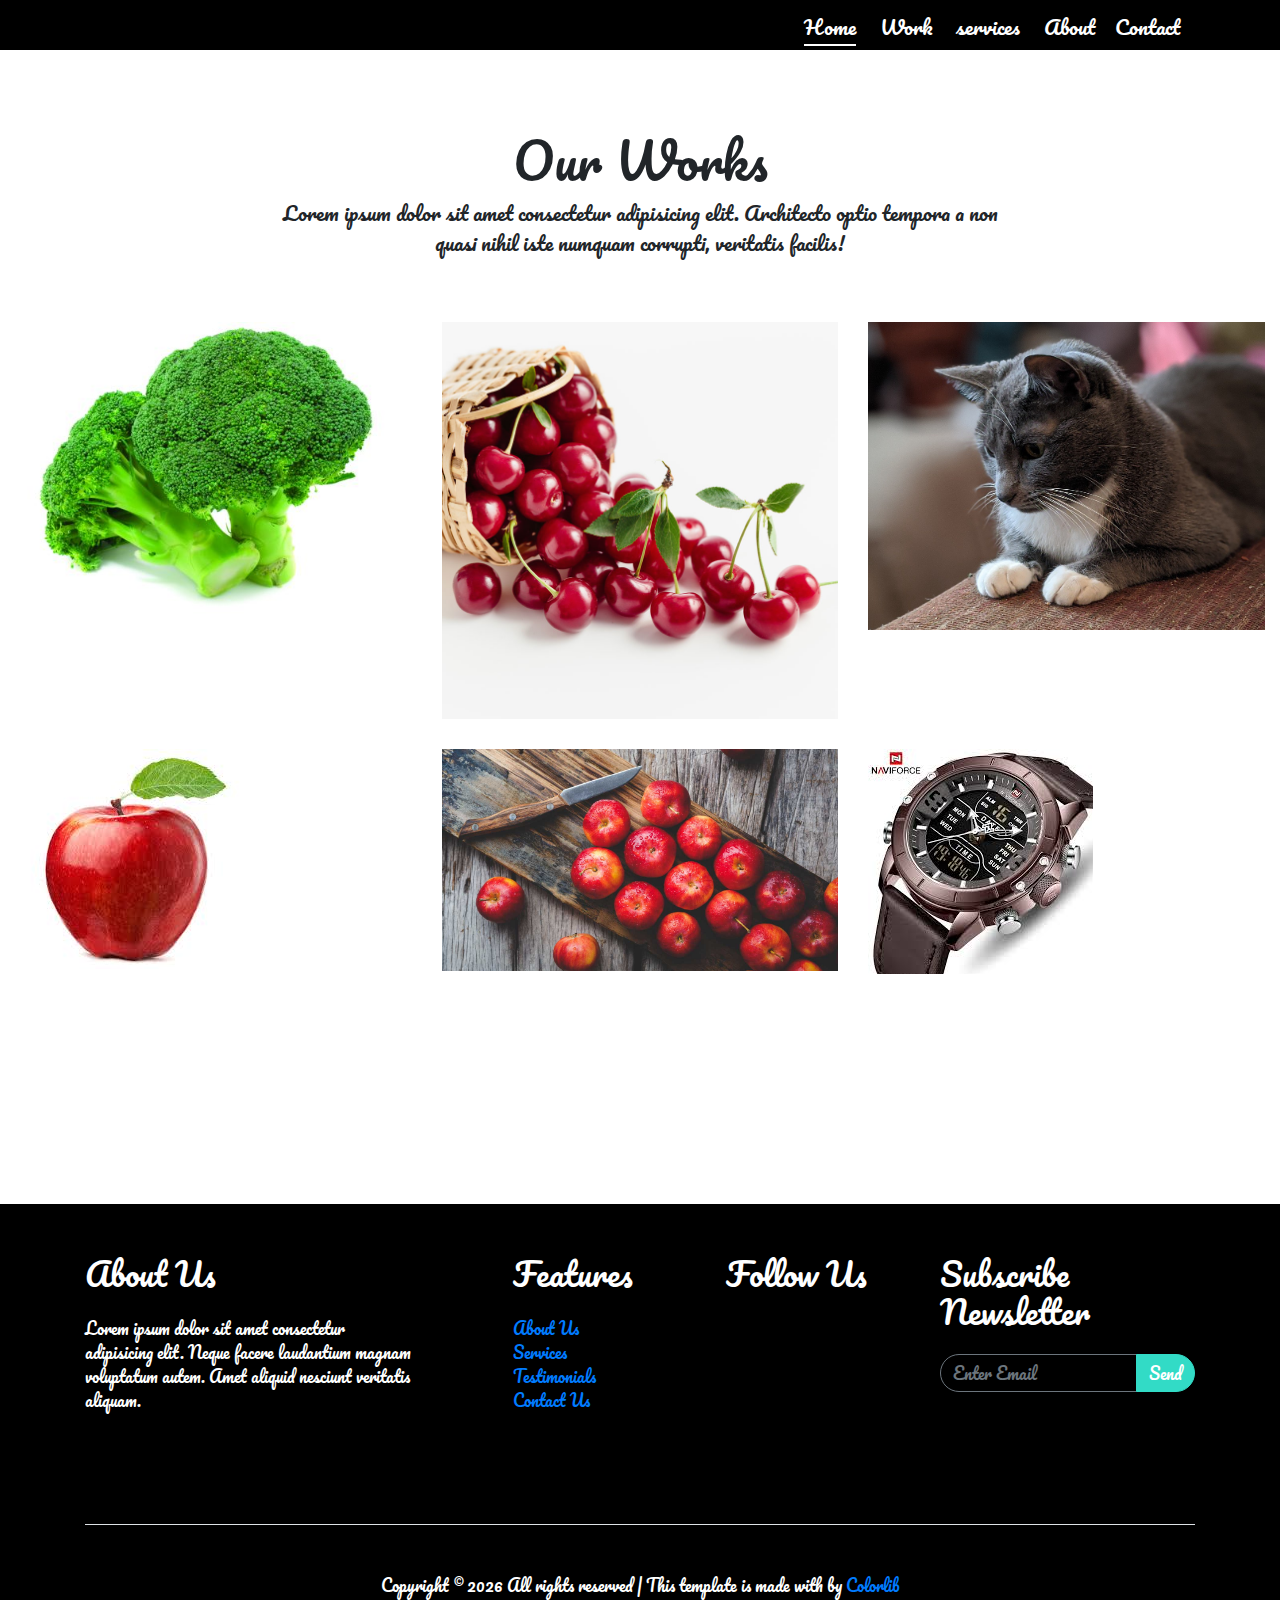
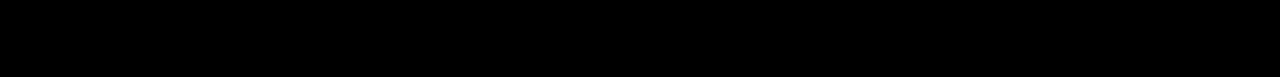
<file: work.html>
<!DOCTYPE html>
<html lang="en">

<head>
    <meta charset="UTF-8">
    <meta name="viewport" content="width=device-width, initial-scale=1.0">
    <title>personal website</title>

    <link rel="stylesheet" href="https://stackpath.bootstrapcdn.com/bootstrap/4.5.2/css/bootstrap.min.css"
        integrity="sha384-JcKb8q3iqJ61gNV9KGb8thSsNjpSL0n8PARn9HuZOnIxN0hoP+VmmDGMN5t9UJ0Z" crossorigin="anonymous">
    <link rel="stylesheet" href="css/all.min.css">
    <link rel="stylesheet" href="css/fontawesome.min.css">
    <link rel="stylesheet" href="style.css">
</head>

<body>
    <header>

        <div class="nav-container">

            <ul>

                <li>
                    <a href="index.html" class="active">Home</a>
                </li>

                <li>
                    <a href="work.html">Work</a>
                </li>

                <li>
                    <a href="services.html">services</a>
                </li>

                <li>
                    <a href="about.html">About</a>


                <li>
                    <a href="contact.html">Contact</a>
                </li>
            </ul>
        </div>
    </header>
    <!-- end of header -->



    <section class="site-section">
        <div class="container">
            <div class="row mb-5 justify-content-center">
                <div class="col-md-8 text-center">
                    <h2 class="text-black h1 site-section-heading text-center">Our Works</h2>
                    <p class="lead">Lorem ipsum dolor sit amet consectetur adipisicing elit. Architecto optio tempora a non quasi nihil iste numquam corrupti, veritatis facilis!</p>
                </div>
            </div>
        </div>
        <div class="container-fluid">
            <div class="row">
                <div class="col-md-6 col-lg-4">
                    <a href="img/7.jpg" class="media-1" data-fancybox="gallery">
                        <img src="img/7.jpg" alt="Image" class="img-fluid">
                        <div class="media-1-content">
                            <h2>bonchai tree</h2>
                            <span class="category">web application</span>
                        </div>
                    </a>
                </div>

                <div class="col-md-6 col-lg-4">
                    <a href="img/11.jpg" class="media-1" data-fancybox="gallery">
                        <img src="img/11.jpg" alt="Image" class="img-fluid">
                        <div class="media-1-content">
                            <h2>bonchai tree</h2>
                            <span class="category">web application</span>
                        </div>
                    </a>
                </div>


                <div class="col-md-6 col-lg-4">
                    <a href="img/2.jpeg" class="media-1" data-fancybox="gallery">
                        <img src="img/2.jpeg" alt="Image" class="img-fluid">
                        <div class="media-1-content">
                            <h2>bonchai tree</h2>
                            <span class="category">web application</span>
                        </div>
                    </a>
                </div>

                <div class="col-md-6 col-lg-4">
                    <a href="img/3.jpg" class="media-1" data-fancybox="gallery">
                        <img src="img/3.jpg" alt="Image" class="img-fluid">
                        <div class="media-1-content">
                            <h2>bonchai tree</h2>
                            <span class="category">web application</span>
                        </div>
                    </a>
                </div>

                <div class="col-md-6 col-lg-4">
                    <a href="img/4.jpg" class="media-1" data-fancybox="gallery">
                        <img src="img/4.jpg" alt="Image" class="img-fluid">
                        <div class="media-1-content">
                            <h2>bonchai tree</h2>
                            <span class="category">web application</span>
                        </div>
                    </a>
                </div>

                <div class="col-md-6 col-lg-4">
                    <a href="img/6.jpg" class="media-1" data-fancybox="gallery">
                        <img src="img/6.jpg" alt="Image" class="img-fluid">
                        <div class="media-1-content">
                            <h2>bonchai tree</h2>
                            <span class="category">web application</span>
                        </div>
                    </a>
                </div>




            </div>
        </div>
    </section>





    <footer class="site-footer" id="footer-section">
        <div class="container">
            <div class="row">
                <div class="col-md-9">
                    <div class="row">
                        <div class="col-md-5">
                            <h2 class="footer-heading mb-4">About Us</h2>
                            <p>Lorem ipsum dolor sit amet consectetur adipisicing elit. Neque facere laudantium magnam
                                voluptatum autem. Amet aliquid nesciunt veritatis aliquam.</p>
                        </div>
                        <div class="col-md-3 ml-auto">
                            <h2 class="footer-heading mb-4">Features</h2>
                            <ul class="list-unstyled">
                                <li><a href="#">About Us</a></li>
                                <li><a href="#">Services</a></li>
                                <li><a href="#">Testimonials</a></li>
                                <li><a href="#">Contact Us</a></li>
                            </ul>
                        </div>
                        <div class="col-md-3">
                            <h2 class="footer-heading mb-4">Follow Us</h2>
                            <a href="#" class="pl-0 pr-3"><span class="icon-facebook"></span></a>
                            <a href="#" class="pl-3 pr-3"><span class="icon-twitter"></span></a>
                            <a href="#" class="pl-3 pr-3"><span class="icon-instagram"></span></a>
                            <a href="#" class="pl-3 pr-3"><span class="icon-linkedin"></span></a>
                        </div>
                    </div>
                </div>
                <div class="col-md-3">
                    <h2 class="footer-heading mb-4">Subscribe Newsletter</h2>
                    <form action="#" method="post">
                        <div class="input-group mb-3">
                            <input type="text" class="form-control border-secondary text-white bg-transparent"
                                placeholder="Enter Email" aria-label="Enter Email" aria-describedby="button-addon2">
                            <div class="input-group-append">
                                <button class="btn btn-primary text-white" type="button"
                                    id="button-addon2">Send</button>
                            </div>
                        </div>
                    </form>
                </div>
            </div>
            <div class="row pt-5 mt-5 text-center">
                <div class="col-md-12">
                    <div class="border-top pt-5">
                        <p>
                            <!-- Link back to Colorlib can't be removed. Template is licensed under CC BY 3.0. -->
                            Copyright &copy;
                            <script>document.write(new Date().getFullYear());</script> All rights reserved | This
                            template is made with <i class="icon-heart text-danger" aria-hidden="true"></i> by <a
                                href="https://colorlib.com" target="_blank">Colorlib</a>
                            <!-- Link back to Colorlib can't be removed. Template is licensed under CC BY 3.0. -->
                        </p>
                    </div>
                </div>

            </div>
        </div>
    </footer>















    <script src="https://code.jquery.com/jquery-3.5.1.slim.min.js"
        integrity="sha384-DfXdz2htPH0lsSSs5nCTpuj/zy4C+OGpamoFVy38MVBnE+IbbVYUew+OrCXaRkfj"
        crossorigin="anonymous"></script>
    <script src="https://cdn.jsdelivr.net/npm/popper.js@1.16.1/dist/umd/popper.min.js"
        integrity="sha384-9/reFTGAW83EW2RDu2S0VKaIzap3H66lZH81PoYlFhbGU+6BZp6G7niu735Sk7lN"
        crossorigin="anonymous"></script>
    <script src="https://stackpath.bootstrapcdn.com/bootstrap/4.5.2/js/bootstrap.min.js"
        integrity="sha384-B4gt1jrGC7Jh4AgTPSdUtOBvfO8shuf57BaghqFfPlYxofvL8/KUEfYiJOMMV+rV"
        crossorigin="anonymous"></script>
</body>

</html>
</file>
<file: style.css>
@import url('https://fonts.googleapis.com/css2?family=Pacifico&display=swap');
html{
    width: 100%;
    height: 100%;
    scroll-behavior: smooth;
}
body{
    margin: 0;
    padding: 0;
    height: 100%;
    width: 100%;
    font-family: 'Pacifico', cursive;
}
header{
    height: 50px;
    background-color: black;
}
h1{
    font-size: 60px;
    color: #ffffff;
    text-shadow: 2px 2px #ffffff;
}
.nav-container{
    float: right;
}
.nav-container ul{
    margin: 0;
}
.nav-container ul li{
    display: inline-block;
}
.nav-container ul li a{
    color: white;
    text-decoration: none;
    position: relative;
    top: 12px;
    right: 100px;
    margin: 50px 0px 0px 20px;
    padding: 0px px 6px 4px;
    font-size: 20px;
    

}
.nav-container ul li a:hover{
    color: teal;
    transition: 0.2s ease-in;
}
.active{
    border-bottom: 2px solid white;
}
#test{
    height: 1000px;
}
#container-bg{
    background: url(img/pic.webp) no-repeat center center fixed;
    background-size: cover;
    background-attachment: fixed;
    width: 100%;
    height: 100%;
  }
  .content-wrapper{
      margin: 0 auto;
      width: 80%;
      text-align: center;
      position: relative;
      top: 30%;
  }
  .content-wrapper p{
      text-transform: uppercase;
      color: #ffffff;
      margin: 20px 0 60px 0;
  }
  .content-wrapper  a{
      color: white;
      text-decoration: none;
      border: 1px solid #ffffff;
      border-radius: 22px;
      padding: 8px 16px;
      font-size: 16px;
    

  }
  .content-wrapper a:hover{
    background-color: #32dbc6;


  }
  .fab{
    color: blue;
    font-size: 90px;
  }
  .fab:hover{
    color: black;
    transition: 2s ease-in;
  }
  .btn-down{
    margin: 0 auto;
    text-align: center;
  
  }
  .btn-down .fas{
    color: #ffffff;
    font-size: 40px;
    position: absolute;
    bottom: 0px;
    transform: translate(-50%,-50%);
  }
  #content-video{
    margin: 0 auto;
    /* text-align: center; */
    padding: 80px 0px 0px 0px;
    /* margin-left: 8px 20px 10px 5px; */
  }
   /* #grid-layout-22{
    display: grid;
    grid-template-columns: 1fr 1fr 1fr 1fr;
    grid-gap: 3em;
    width: 80%;
    margin: 0 auto;
  }
  #grid-layout-22 > div{
    background-color: #f2f2f2;
    padding: 14px;
    text-align: center;
    box-shadow: 0px 0px 10px #000000;
    margin: 40px auto 40px auto;
  
  } */
  .sect{ 
    text-align: center;
    text-shadow: 2px 2px #ffffff;
    font-size: 60px;
  }
  iframe{
    margin: 40px 0px 0px 80px;
    width: 560px;
    height: 315px;
    box-shadow: 0px 0px 10px #000000;
    /* cursor: pointer; */
  
  }
  #services-section{
    margin: 80px auto 0 auto;
    text-align: center;
  }
  #grid-layout-44{
    display: grid;
    grid-template-columns: 1fr 1fr 1fr 1fr;
    grid-gap: 3em;
    width: 80%;
    margin: 0 auto;
  }
  #grid-layout-44 > div{
    background-color: #f2f2f2;
    padding: 14px;
    text-align: center;
    box-shadow: 0px 0px 10px #000000;
    margin: 40px auto 40px auto;
  
  }
  #grid-layout-44 >div:hover{
    transition: 0.25s ease-in;
    background-color: #ffffff;
  }
  .main {
    animation-name:slide;
    animation-duration: 2s;
    text-shadow: #000000;
}
.text {
    animation-name: slide;
    animation-duration: 2s;
    animation-delay: .5s;
    animation-fill-mode: backwards;
}
@keyframes slide{
  0%{
      transform: translateX(-1000px);
      opacity: 0;
  }
  100%{
      transform: translateX(0);
      opacity: 1;
  }



}

.media-1 {
  position: relative;
  display: block;
  overflow: hidden;
  margin-bottom: 30px; 
  
}
  .media-1:after {
    position: absolute;
    top: 0;
    left: 0;
    right: 0;
    bottom: 0;
    background: rgba(0, 0, 0, 0.8);
    content: "";
    -webkit-transition: .3s all ease;
    -o-transition: .3s all ease;
    transition: .3s all ease;
    opacity: 0;
    visibility: hidden; 
  }
  .media-1 img {
    -o-object-fit: cover;
    object-fit: cover;
    -webkit-transition: .3s all ease;
    -o-transition: .3s all ease;
    transition: .3s all ease; 
  }
  .media-1 .media-1-content {
    z-index: 4;
    top: 50%;
    position: absolute;
    width: 100%;
    text-align: center;
    -webkit-transform: translateY(-50%);
    -ms-transform: translateY(-50%);
    transform: translateY(-50%);
   }
    .media-1 .media-1-content h2 {
      position: relative;
      color: #fff;
      font-size: 1.5rem;
      -webkit-transition: .4s all ease-in-out;
      -o-transition: .4s all ease-in-out;
      transition: .4s all ease-in-out;
      opacity: 0;
      visibility: hidden;
      bottom: -10px;
      margin-bottom: 0px; 
    }
    .media-1 .media-1-content .category {
      position: relative;
      -webkit-transition: .3s all ease-in-out;
      -o-transition: .3s all ease-in-out;
      transition: .3s all ease-in-out;
      opacity: 0;
      bottom: -10px;
      visibility: hidden;
      color: #999999;
      font-size: 13px;
      text-transform: uppercase;
      letter-spacing: .2em; 
    }
  .media-1:hover:after {
    opacity: 1;
    visibility: visible; 
  }
  .media-1:hover h2 {
    bottom: 0px;
    opacity: 1;
    visibility: visible; 
  }
  .media-1:hover .category {
    opacity: 1;
    visibility: visible;
    bottom: 0px;
    -webkit-transition-delay: 0.09s;
    -o-transition-delay: 0.09s;
    transition-delay: 0.09s; 
  }
  .media-1:hover img {
    -webkit-transform: scale(1.05);
    -ms-transform: scale(1.05);
    transform: scale(1.05); 
  }

.h1{
  margin-top: 80px;
  
}
.container-bg{
  background-color: #000000;
  margin:30px 20px 30px 40px;
  padding: 30px 20px 30px 40px;
}
.d-flex{
  color: white;
}
.col{
  color: white;
}
.site-section-heading{
  font-size: 50px;
}


#about-section{
  margin-top: 100px;
  margin-left: 40px;
  margin-right: 20px;
}
.form-control{
  border-radius: 22px;
}
.btn{
  border-radius: 22px;
  background-color: #32dbc6;
  border-color: #32dbc6;
}
.btn:hover{
  background-color: #32dbc6;
}
.bg-primary{
  color: #32dbc6;
}
#footer-section{
  /* height: 100vh; */
  margin-top: 200px;
  padding-top: 50px;
  background-color: black;
  color: white;
} 
.site-footer {
  padding: 4em 0;
  background: #333333;   
}
</file>
